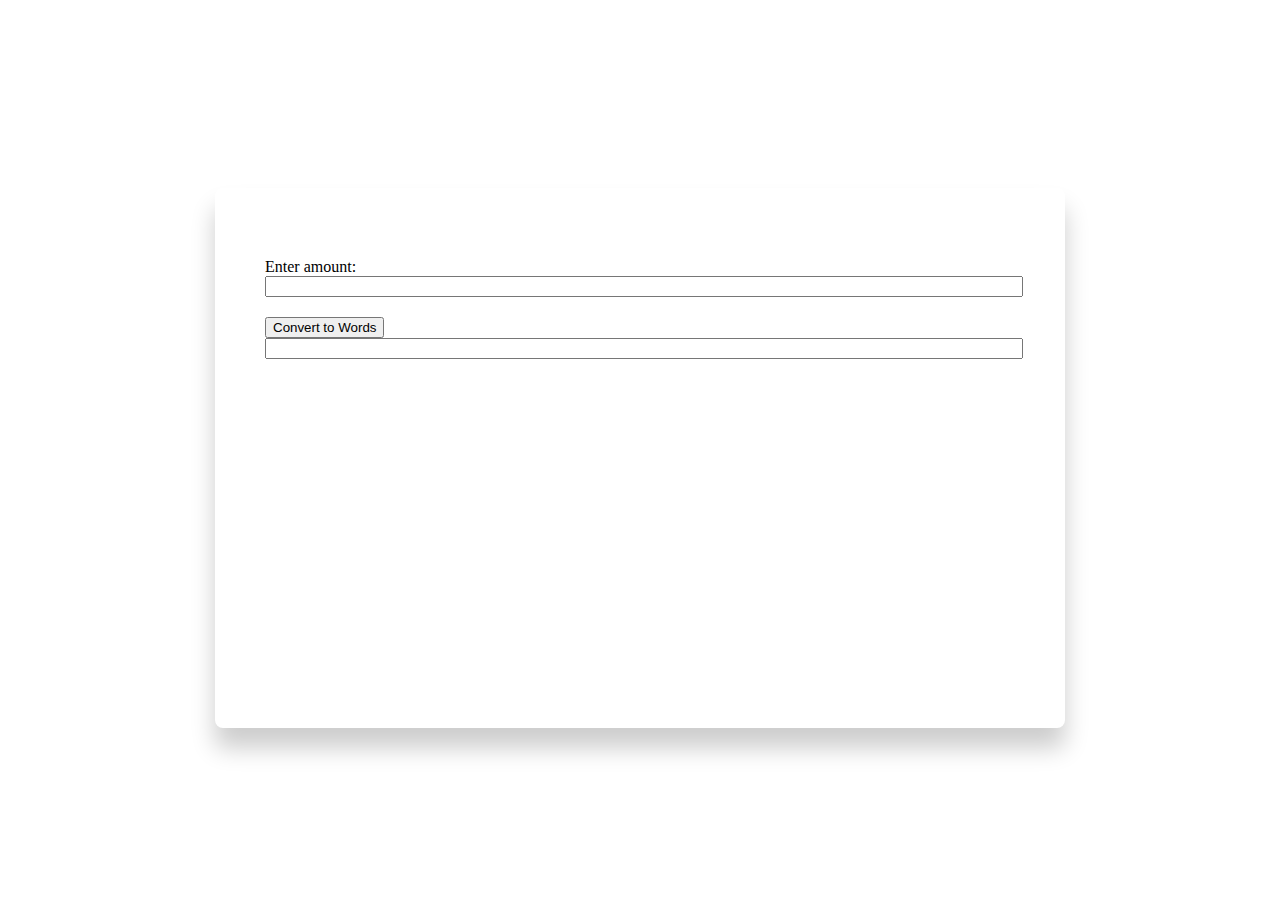
<file: number_to_word/index.html>
<!DOCTYPE html>
<html lang="en">
<head>
  <meta charset="UTF-8">
  <title>Number to Word Converter</title>
  <link href="https://cdn.jsdelivr.net/npm/bootstrap@5.2.0/dist/css/bootstrap.min.css" rel="stylesheet"
    integrity="sha384-gH2yIJqKdNHPEq0n4Mqa/HGKIhSkIHeL5AyhkYV8i59U5AR6csBvApHHNl/vI1Bx" crossorigin="anonymous">
  <link rel="stylesheet" href="styles.css">
  <script src="script.js" defer></script>
</head>
<body>
    <div class="container">
        <div class="center-box">
          <div class="form-group">
            <label for="numberInput">Enter amount:</label>
            <input type="number" id="numberInput" class="form-control">
          </div>
          <button id="convertButton" class="btn btn-danger mt-3">Convert to Words</button>
          <div id="result" class="form-group mt-3">
            <input type="text" id="wordOutput" class="form-control" readonly>
          </div>
        </div>
      </div>

  <script src="https://cdn.jsdelivr.net/npm/bootstrap@5.2.0/dist/js/bootstrap.bundle.min.js"
      integrity="sha384-A3rJD856KowSb7dwlZdYEkO39Gagi7vIsF0jrRAoQmDKKtQBHUuLZ9AsSv4jD4Xa"
      crossorigin="anonymous"></script>
</body>
</html>
</file>
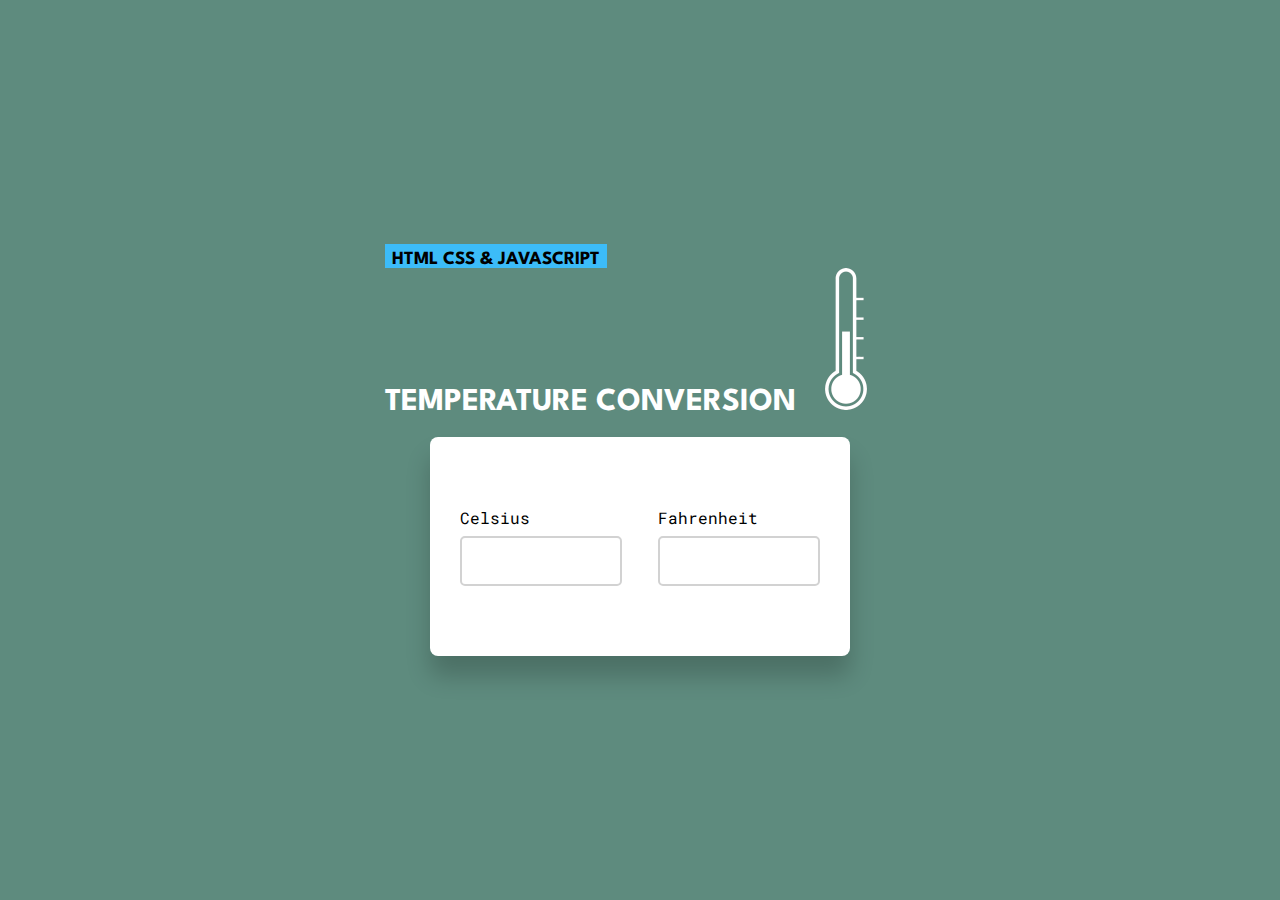
<file: tem_converter/index.html>
<!DOCTYPE html>
<html>

<head>
    <meta name="viewport" content="width=device-width, initial-scale=1">
    <link href="https://cdn.jsdelivr.net/npm/bootstrap@5.2.0/dist/css/bootstrap.min.css" rel="stylesheet"
        integrity="sha384-gH2yIJqKdNHPEq0n4Mqa/HGKIhSkIHeL5AyhkYV8i59U5AR6csBvApHHNl/vI1Bx" crossorigin="anonymous">
    <link rel="stylesheet" href="styles.css" />
    <meta charset="UTF-8">
    <meta name="viewport" content="width=device-width, initial-scale=1">
    <title>Temp Conversion</title>
</head>

<body>
    <div class="d-flex flex-column mb-3">
        <div class="d-flex justify-content-between">
            <div class="box">
                <h3 class="fw-bold fs-5">HTML CSS & JAVASCRIPT</h3>
            </div>
        </div>
        <div class="Tem">
            <h1 class="fw-bold display-5 ">TEMPERATURE CONVERSION<img src="temp.png" class="img-fluid temp_img"></h1>
            
        </div>
        <div class="container">
            <div class="cf">
                <label for="celsius">Celsius</label>
                <input type="number" id="celsius" />
            </div>
            <div class="cf">
                <label for="fahrenheit">Fahrenheit</label>
                <input type="number" id="fahrenheit" />
            </div>
        </div>
    </div>

    <script src="https://cdn.jsdelivr.net/npm/bootstrap@5.2.0/dist/js/bootstrap.bundle.min.js"
        integrity="sha384-A3rJD856KowSb7dwlZdYEkO39Gagi7vIsF0jrRAoQmDKKtQBHUuLZ9AsSv4jD4Xa"
        crossorigin="anonymous"></script>
    <script src="script.js"></script>

</body>

</html>
</file>
<file: number_to_word/styles.css>
.container {
    display: flex;
    align-items: center;
    justify-content: center;
    height: 100vh;
  }
  
  .center-box {
    width: 750px;
    height: 400px;
    background-color: #fff;
    padding: 70px 50px;
    box-shadow: 0 20px 25px rgba(0, 0, 0, 0.2);
    border-radius: 8px;
  }
  
  .form-group {
    margin-bottom: 20px;
  }
  
  .form-control {
    width: 100%;
  }
</file>
<file: tem_converter/styles.css>
@import url('https://fonts.googleapis.com/css2?family=League+Spartan:wght@100;200;800&display=swap&family=Roboto+Mono:wght@500&display=swap');


* {
    margin: 0;
    padding: 0;
    box-sizing: border-box;
}

body {
    height: 100vh;
    background-color: #5e8b7e;
    display: flex;
    align-items: center;
    justify-content: center;
    font-family: 'Roboto Mono', sans-serif;
}

.container {
    width: 420px;
    background-color: #fff;
    padding: 70px 30px;
    box-shadow: 0 20px 25px rgba(0, 0, 0, 0.2);
    border-radius: 8px;
    display: flex;
    justify-content: space-between;
    position: relative;
    margin: 0 auto;
}

.cf {
    width: 45%;
}

input {
    width: 100%;
    height: 50px;
    border-radius: 5px;
    border: 2px solid #d2d2d2;
    outline: none;
    margin-top: 8px;
    padding: 0 10px;
}

.box {
    font-family: 'League Spartan', sans-serif;
    background-color: #3cbcf8;
    padding: 7px;
    padding-bottom: 0px;
    font-weight: bold;
    text-align: center;
    display: inline-block;
}



.Tem {
    font-family: 'League Spartan', sans-serif;
    color: white;
    top: 230px;
    text-align: center;
    margin-bottom: 20px;
}

.temp_img{
    color: white;
}
</file>
